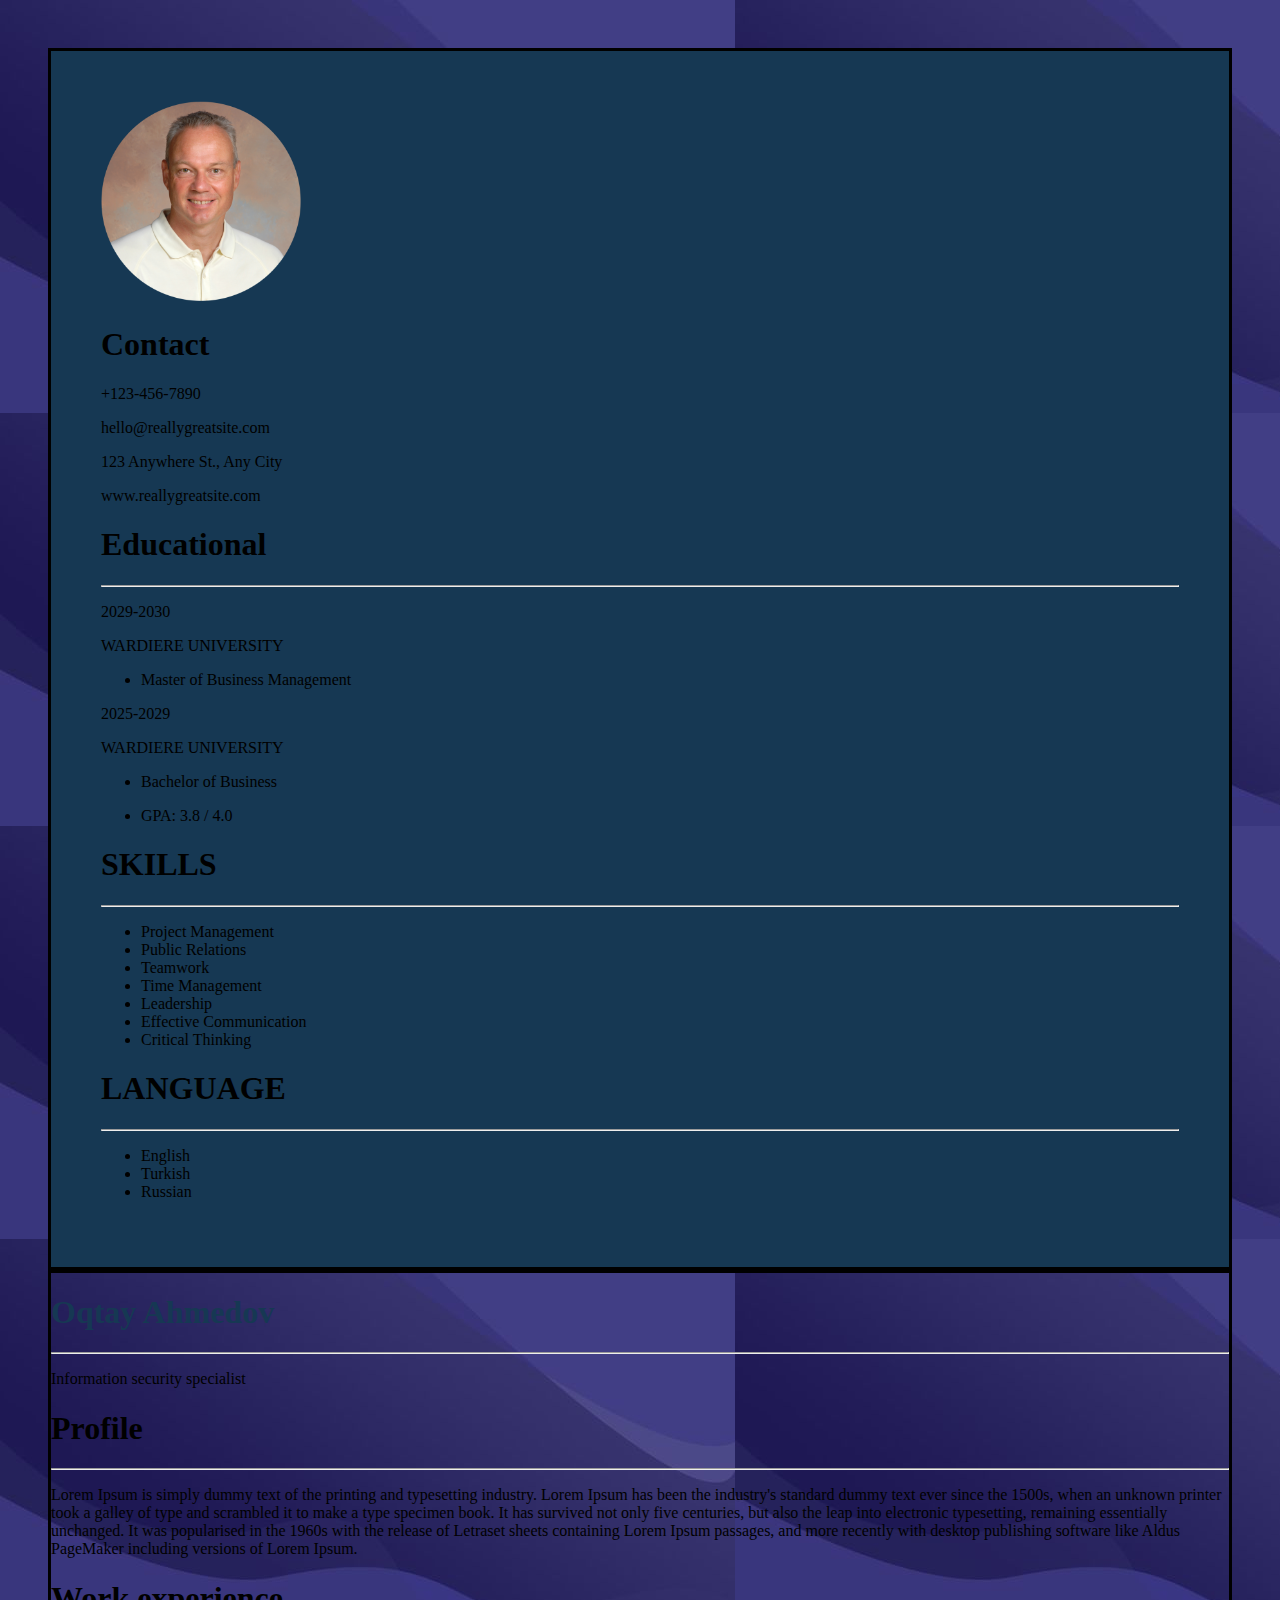
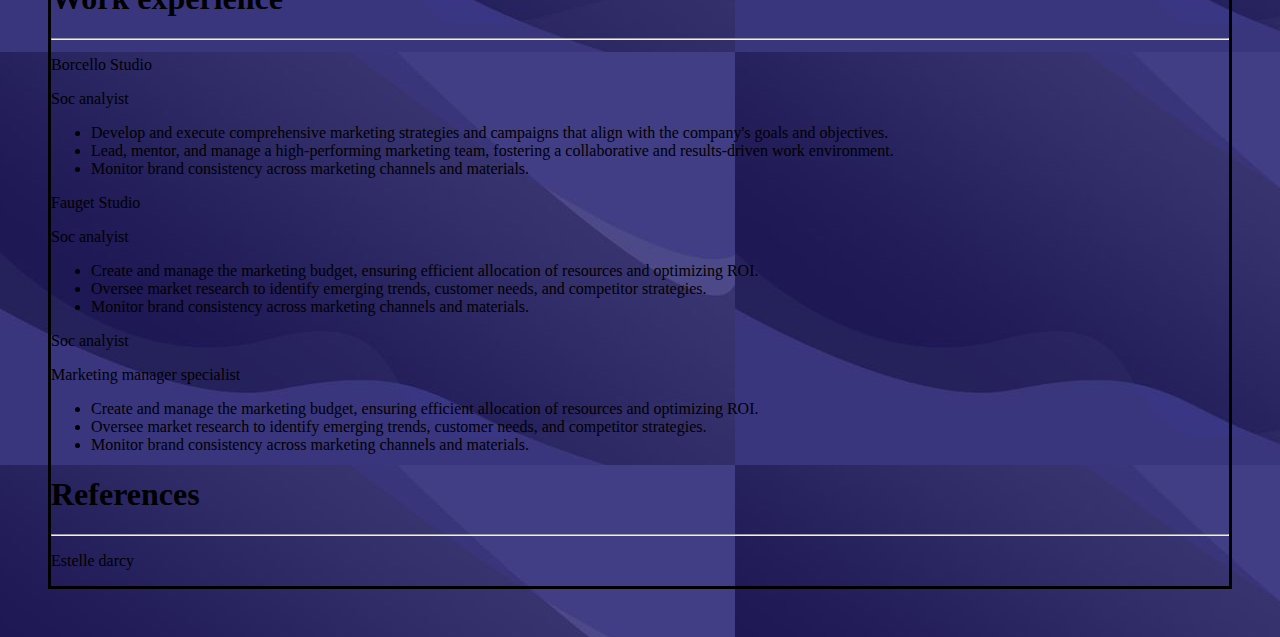
<file: cv.html>
<!DOCTYPE html>
<html>
<head>
<link rel="stylesheet" href="style.css">
<title>Title of the document</title>
</head>

<body>

<div class="side-by-side" style="padding: 40px;" >
    
<div style="background-color: #163853; border-style: solid; border-color: black; padding: 50px;" class="p">
    <img src="corc.png" alt="corc" width="200" height="200" >
<div>
    <h1>Contact</h1>
    <p>+123-456-7890</p>
    <p>hello@reallygreatsite.com</p>
    <p>123 Anywhere St., Any City</p>
    <p>www.reallygreatsite.com</p>
</div>

<div>
<h1>Educational</h1> <hr>
<p>2029-2030</p>
<p>WARDIERE UNIVERSITY</p>
<ul><li>Master of Business Management </li></ul>
<p>2025-2029</p>
<p>WARDIERE UNIVERSITY</p>
<ul><li>Bachelor of Business</li></ul>
<ul><li>GPA: 3.8 / 4.0</li></ul>
</div>
<div>
    <h1>SKILLS</h1> <hr>
    <ul>
        <li>Project Management</li>
        <li>Public Relations</li>
        <li>Teamwork</li>
        <li>Time Management</li>
        <li>Leadership</li>
        <li>Effective Communication</li>
        <li>Critical Thinking</li>
    </ul>
</div>
<div>
    <h1>LANGUAGE</h1> <hr>
    <ul>
        <li>English</li>
        <li>Turkish</li>
        <li>Russian</li>
    </ul>
</div>

</div>

<!--Now we are creating Profile section-->

<div style="border-style: solid;" class="text-item" >
    <div>
    <h1 style="color: #163853;">Oqtay Ahmedov</h1> <hr>
    <p>Information security specialist</p>
    </div>
    
    <div>
    <h1>Profile</h1>
    <hr>
    <p>Lorem Ipsum is simply dummy text of the printing and typesetting industry. Lorem Ipsum has been the industry's standard dummy text ever since the 1500s, when an unknown printer took a galley of type and scrambled it to make a type specimen book. It has survived not only five centuries, but also the leap into electronic typesetting, remaining essentially unchanged. It was popularised in the 1960s with the release of Letraset sheets containing Lorem Ipsum passages, and more recently with desktop publishing software like Aldus PageMaker including versions of Lorem Ipsum.</p>
    </div>
    
    <div>
        <h1>Work experience</h1>
        <hr>
        <p>Borcello Studio</p>
        <p>Soc analyist</p>
        <ul>
            <li>Develop and execute comprehensive marketing strategies and campaigns that align with the company's goals and objectives.</li>
            <li>Lead, mentor, and manage a high-performing marketing team, fostering a collaborative and results-driven work environment.</li>
            <li>Monitor brand consistency across marketing channels and materials.</li>
        </ul>
        <p>Fauget Studio</p>
        <p>Soc analyist</p>
        <ul>
            <li>Create and manage the marketing budget, ensuring efficient allocation of resources and optimizing ROI.</li>
            <li>Oversee market research to identify emerging trends, customer needs, and competitor strategies.</li>
            <li>Monitor brand consistency across marketing channels and materials.</li>
        </ul>
        <p>Soc analyist</p>
        <p>Marketing manager specialist</p>
        <ul>
            <li>Create and manage the marketing budget, ensuring efficient allocation of resources and optimizing ROI.</li>
            <li>Oversee market research to identify emerging trends, customer needs, and competitor strategies.</li>
            <li>Monitor brand consistency across marketing channels and materials.</li>
        </ul>
    </div>
    
    <div>
        <h1>References</h1> <hr>
        <p>Estelle darcy</p>
        
    </div>
</div>

</div>



</body>
</html>
</file>
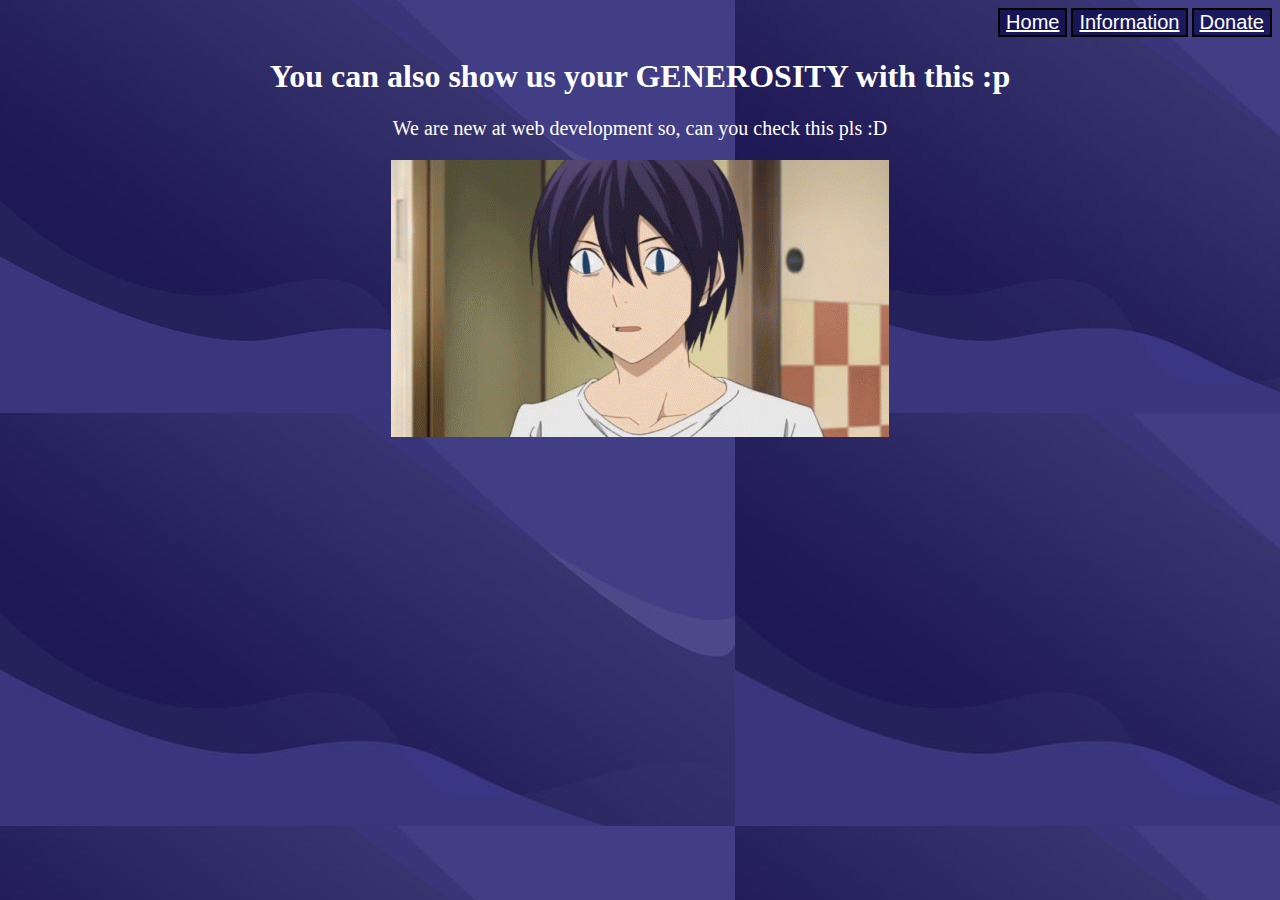
<file: Donate.html>
<!DOCTYPE html>
<html>
<head>
<style>
    .image {
        display: block;
        margin: 0 auto;
        max-width: 100%; 
        height: auto;
    }

    
body{
    background-image: url("toradora.jpg");
}
.center{
    text-align: center;
    color: white;
}

</style>
</head>

<body>
    <nav style="text-align: right;">
    
        <button style=" border-style: solid;background-color: rgba(7, 7, 74, 0.655);"><a style="color: white;font-size: 20px" href="index.html">Home</a> </button> 
        <button style=" border-style: solid; background-color: rgba(7, 7, 74, 0.655);"><a style="color: white;font-size: 20px;" href="information.html">Information</a> </button> 
        <button style=" border-style: solid; background-color: rgba(7, 7, 74, 0.655);"><a style="color: white;font-size: 20px;" href="Donate.html">Donate</a> </button> 

       
        </nav>
    
    <h1 class="center"> You can also show us your GENEROSITY with this :p</h1>
    <p style="font-size: 20px;" class="center">We are new at web development so, can you check this pls :D</p>


    <img src="money.gif" alt="money" class="image" >
</body>

</html>
</file>
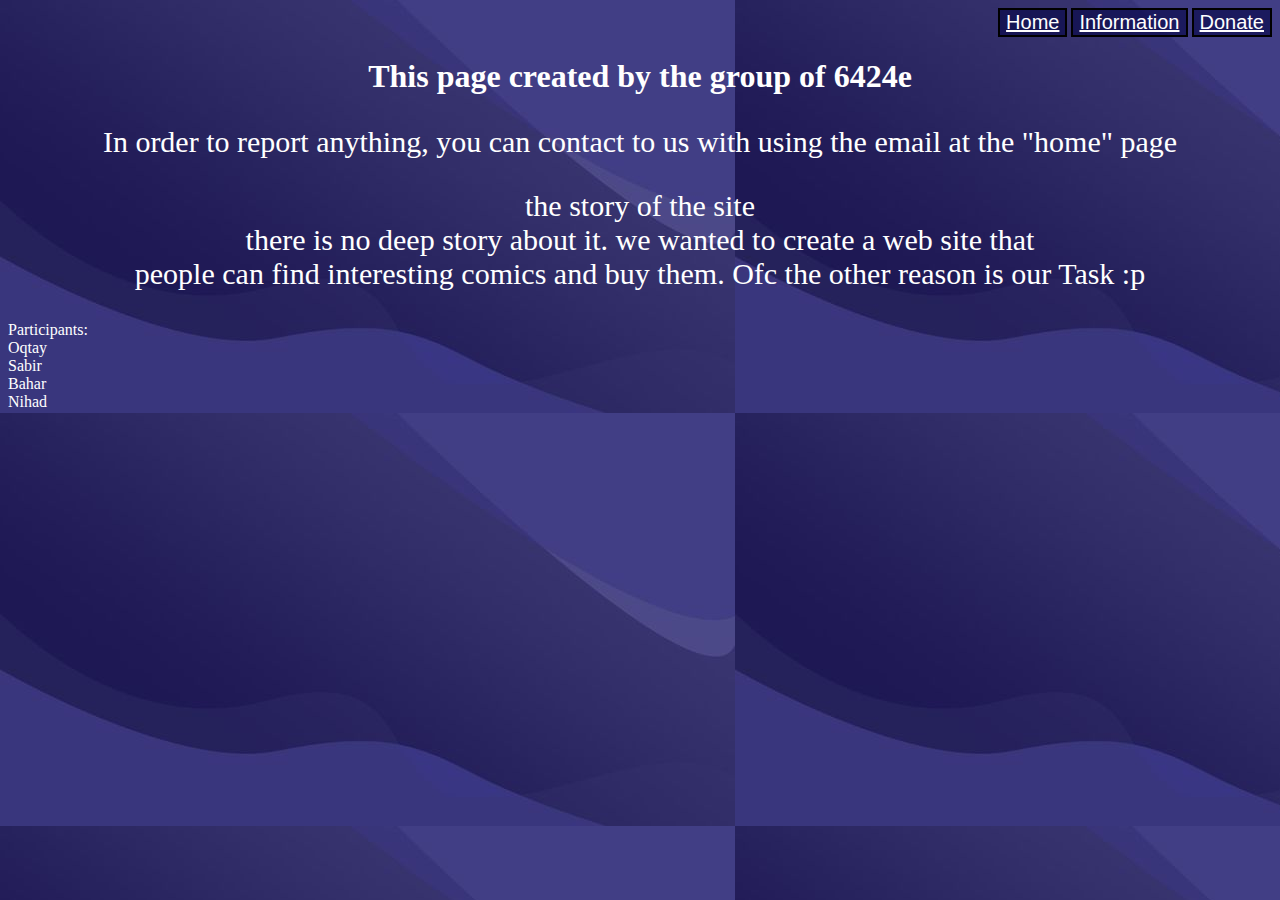
<file: information.html>
<!DOCTYPE html>
<html>
<head>
<style>
body{
    background-image: url("toradora.jpg");
}
.center{
    text-align: center;
    color: white;
}

</style>
</head>

<body>
    <nav style="text-align: right;">
    
        <button style=" border-style: solid;background-color: rgba(7, 7, 74, 0.655);"><a style="color: white;font-size: 20px" href="index.html">Home</a> </button> 
        <button style=" border-style: solid; background-color: rgba(7, 7, 74, 0.655);"><a style="color: white;font-size: 20px;" href="information.html">Information</a> </button> 
        <button style=" border-style: solid; background-color: rgba(7, 7, 74, 0.655);"><a style="color: white;font-size: 20px;" href="Donate.html">Donate</a> </button> 

       
        </nav>
    
    <h1 class="center"> This page created by the group of 6424e</h1>
   <p style="font-size: 30px;" class="center">In order to report anything, you can contact to us with using the email at the "home" page</p>
   <p style="font-size: 30px;" class="center">the story of the site <br> there is no deep story about it. we wanted to create a web site that <br> people can find interesting comics and buy them. Ofc the other reason is our Task :p</p>
   
   
   
    <p style="color: white;">Participants: <br> Oqtay <br> Sabir <br>Bahar <br>Nihad </p>
    
</body>

</html>
</file>
<file: style.css>
a:hover {
    background-color: rgb(2, 14, 80);
    font-size: 25px;
    transition-duration: 0.3s;}
a {
    color: white;
    text-decoration: none;
    
}

body {
    background-image: url("toradora.jpg");
}

.center {
    text-align: center;

}

.color {
    font-size: 30px;
    color: white;

}

.genre {
    color: aliceblue;
    background-color: rgba(7, 7, 74, 0.655);
    font-size: 40px;
    padding: 20px;
}

.books {
    color: white;
    border-color: black;
    border-style: solid;
    background-image: url("toradora.avif");
    font-size: 25px;
    padding: 5px;
}

.info {
    color: white;
    border-color: black;
    border-style: solid;
    background-image: url("toradora.avif");
    font-size: 20px;
    padding: 5px;
}
</file>
